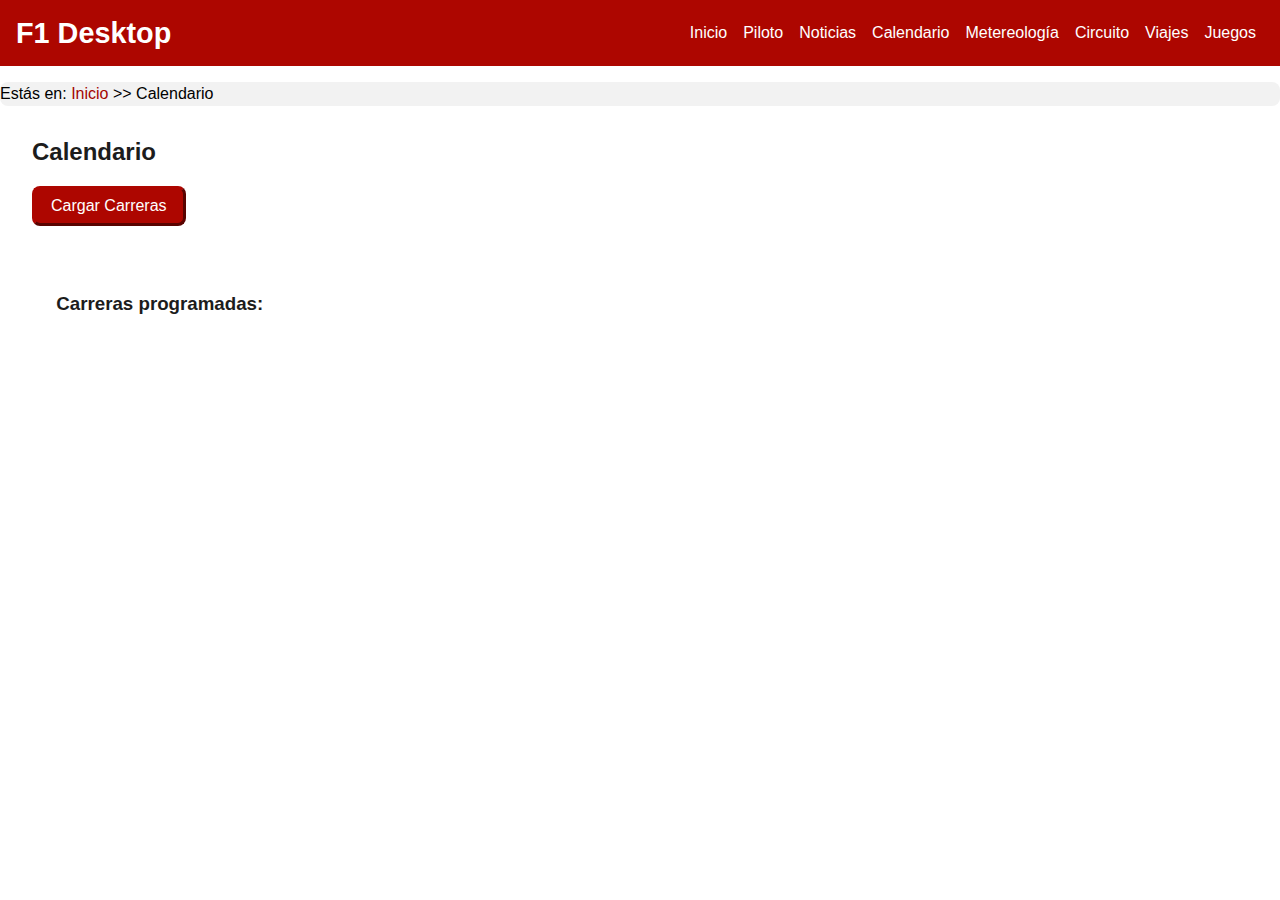
<file: calendario.html>
<!DOCTYPE HTML>
<html lang="es"> <!-- Warning porque piensa que está en inglés al cargar los circuitos -->
<head>
    <meta charset="UTF-8" />
    <!--Autor-->
    <meta name="author" content="Sergio Riesco Collar"/>
    <!--Descripción-->
    <meta name ="description" content ="Página del calendario" />
    <!--Palabras clave del contenido-->
    <meta name ="keywords" content ="f1, calendario" />
    <!--Definir la ventana gráfica-->
    <meta name ="viewport" content ="width=device-width, initial-scale=1.0" />
    <!--Definir hoja de estilos-->
    <link rel="stylesheet" type="text/css" href="estilo/estilo.css" />
    <link rel="stylesheet" type="text/css" href="estilo/layout.css" />
    <link rel="stylesheet" type="text/css" href="estilo/agenda_grid.css"/>
    <link rel="icon" href="multimedia/imagenes/favicon.ico" />
    <script src="https://code.jquery.com/jquery-3.7.1.min.js" integrity="sha256-/JqT3SQfawRcv/BIHPThkBvs0OEvtFFmqPF/lYI/Cxo=" crossorigin="anonymous"></script>
    <script src="js/agenda.js" defer></script>
    <title>Calendario - F1 Desktop</title>
</head>
<body>
    <header> 
        <a href="index.html"><h1>F1 Desktop</h1></a>
        <nav>
            <a href="index.html">Inicio</a> 
            <a href="piloto.html">Piloto</a> 
            <a href="noticias.html">Noticias</a> 
            <a href="calendario.html">Calendario</a> 
            <a href="metereologia.html">Metereología</a> 
            <a href="circuito.html">Circuito</a> 
            <a href="viajes.php">Viajes</a> 
            <a href="juegos.html">Juegos</a> 
        </nav>   
    </header>
    <p>Estás en: <a href="index.html">Inicio</a> >> Calendario</p>
    <main>
        <h2>Calendario</h2>
        <input type="button" value="Cargar Carreras" />
        <section>
            <h3>Carreras programadas:</h3>
        </section>
    </main>
</body>
</html>
</file>
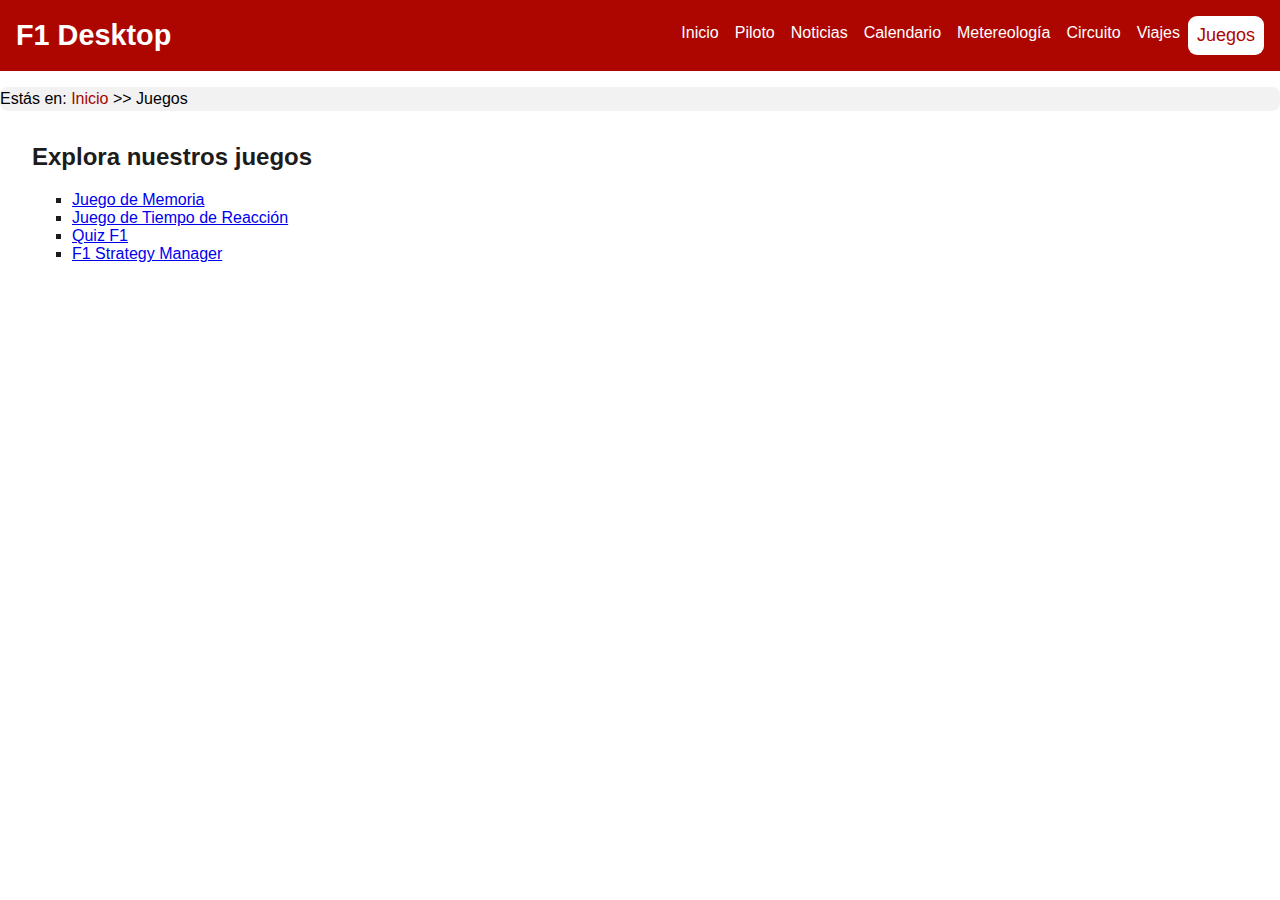
<file: juegos.html>
<!DOCTYPE HTML>
<html lang="es">
<head>
    <meta charset="UTF-8" />
    <!--Autor-->
    <meta name="author" content="Sergio Riesco Collar"/>
    <!--Descripción-->
    <meta name ="description" content ="Página de juegos" />
    <!--Palabras clave del contenido-->
    <meta name ="keywords" content ="f1, juegos" />
    <!--Definir la ventana gráfica-->
    <meta name ="viewport" content ="width=device-width, initial-scale=1.0" />
    <!--Definir hoja de estilos-->
    <link rel="stylesheet" type="text/css" href="estilo/estilo.css" />
    <link rel="stylesheet" type="text/css" href="estilo/layout.css" />
    <link rel="icon" href="multimedia/imagenes/favicon.ico" />
    <title>Juegos - F1 Desktop</title>
</head>
<body>
    <header> 
        <a href="index.html"><h1>F1 Desktop</h1></a>
        <nav>
            <a href="index.html">Inicio</a> 
            <a href="piloto.html">Piloto</a> 
            <a href="noticias.html">Noticias</a> 
            <a href="calendario.html">Calendario</a> 
            <a href="metereologia.html">Metereología</a> 
            <a href="circuito.html">Circuito</a> 
            <a href="viajes.php">Viajes</a> 
            <a href="juegos.html" class="active">Juegos</a> 
        </nav>   
    </header>
    <p>Estás en: <a href="index.html">Inicio</a> >> Juegos</p>
    <main>
        <section>
            <h2>Explora nuestros juegos</h2>
            <ul>
                <li><a href="memoria.html">Juego de Memoria</a></li>
                <li><a href="semaforo.php">Juego de Tiempo de Reacción</a></li>
                <li><a href="quiz.html">Quiz F1</a></li>
                <li><a href="php/strategy_manager.php">F1 Strategy Manager</a></li>
            </ul>
        </section>
    </main>
    
</body>
</html>
</file>
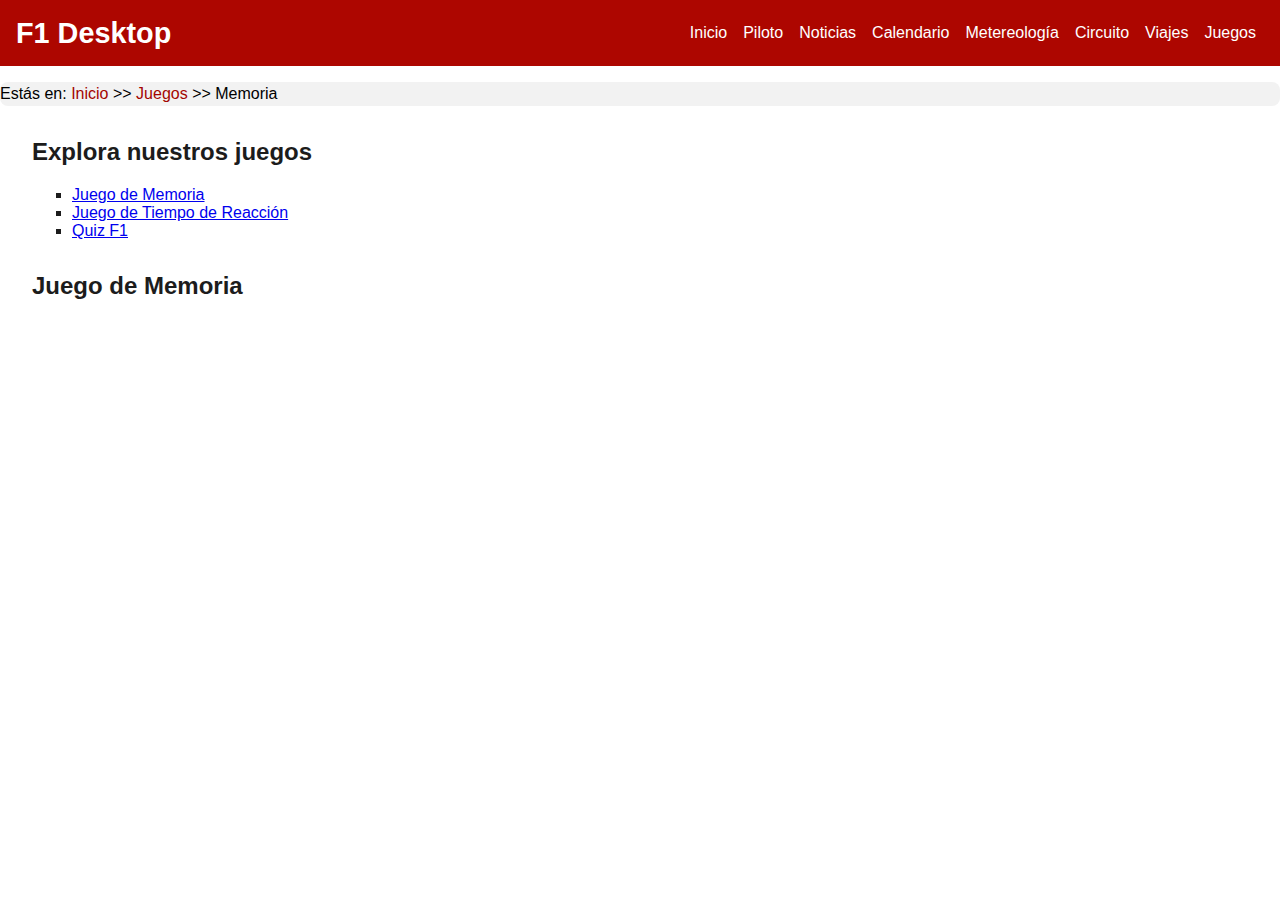
<file: memoria.html>
<!DOCTYPE HTML>
<html lang="es">
<head>
    <meta charset="UTF-8" />
    <meta name="author" content="Sergio Riesco Collar"/>
    <meta name ="description" content ="Juego de memoria" />
    <meta name ="keywords" content ="f1, memoria, juegos" />
    <meta name ="viewport" content ="width=device-width, initial-scale=1.0" />
    <link rel="stylesheet" type="text/css" href="estilo/estilo.css" />
    <link rel="stylesheet" type="text/css" href="estilo/layout.css" />
    <link rel="stylesheet" type="text/css" href="estilo/memoria.css" />
    <link rel="icon" href="multimedia/imagenes/favicon.ico" />
    <title>Juego de Memoria - F1 Desktop</title>
</head>
<body>
    <header>
        <a href="index.html"><h1>F1 Desktop</h1></a>
        <nav>
            <a href="index.html">Inicio</a> 
            <a href="piloto.html">Piloto</a> 
            <a href="noticias.html">Noticias</a> 
            <a href="calendario.html">Calendario</a> 
            <a href="metereologia.html">Metereología</a> 
            <a href="circuito.html">Circuito</a> 
            <a href="viajes.php">Viajes</a> 
            <a href="juegos.html">Juegos</a> 
        </nav>   
    </header>
    <p>Estás en: <a href="index.html">Inicio</a> >> <a href="juegos.html">Juegos</a> >> Memoria</p>
    <main>
        <section>
            <h2>Explora nuestros juegos</h2>
            <ul>
                <li><a href="memoria.html">Juego de Memoria</a></li>
                <li><a href="semaforo.php">Juego de Tiempo de Reacción</a></li>
                <li><a href="quiz.html">Quiz F1</a></li>
            </ul>
        </section>
        
        
        <section>
            <h2>Juego de Memoria</h2>
        </section>
        
        <script src="js/memoria.js"></script>
    </main>
</body>
</html>
</file>
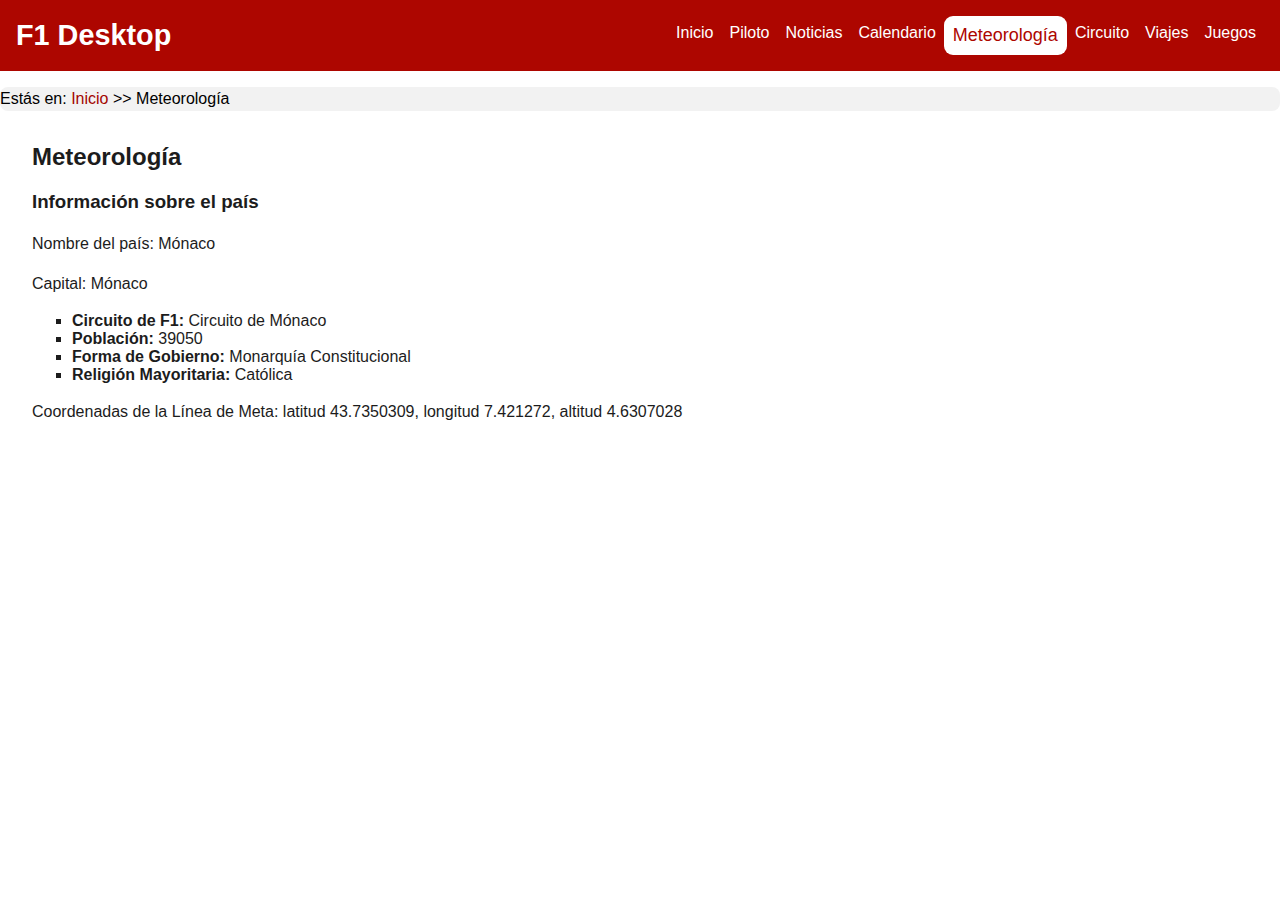
<file: metereologia.html>
<!DOCTYPE HTML>
<html lang="es">
<head>
    <meta charset="UTF-8" />
    <!-- Autor -->
    <meta name="author" content="Sergio Riesco Collar"/>
    <!-- Descripción -->
    <meta name="description" content="Página sobre meteorología" />
    <!-- Palabras clave del contenido -->
    <meta name="keywords" content="f1, meteorología" />
    <!-- Definir la ventana gráfica -->
    <meta name="viewport" content="width=device-width, initial-scale=1.0" />
    <!-- Definir hoja de estilos -->
    <link rel="stylesheet" type="text/css" href="estilo/estilo.css" />
    <link rel="stylesheet" type="text/css" href="estilo/layout.css" />
    <link rel="stylesheet" type="text/css" href="estilo/article_element.css"/>
    <link rel="icon" href="multimedia/imagenes/favicon.ico" />
    
    <title>Meteorología - F1 Desktop</title>
</head>
<body>
    <header> 
        <a href="index.html"><h1>F1 Desktop</h1></a>
        <nav>
            <a href="index.html">Inicio</a> 
            <a href="piloto.html">Piloto</a> 
            <a href="noticias.html">Noticias</a> 
            <a href="calendario.html">Calendario</a> 
            <a href="metereologia.html" class="active">Meteorología</a> 
            <a href="circuito.html">Circuito</a> 
            <a href="viajes.php">Viajes</a> 
            <a href="juegos.html">Juegos</a> 
        </nav>   
    </header>
    <p>Estás en: <a href="index.html">Inicio</a> >> Meteorología</p>
    <main>
        <h2>Meteorología</h2>
        <script src="https://code.jquery.com/jquery-3.7.1.min.js" integrity="sha256-/JqT3SQfawRcv/BIHPThkBvs0OEvtFFmqPF/lYI/Cxo=" crossorigin="anonymous"></script>
        <script src="js/pais.js"></script>
    </main>
</body>
</html>
</file>
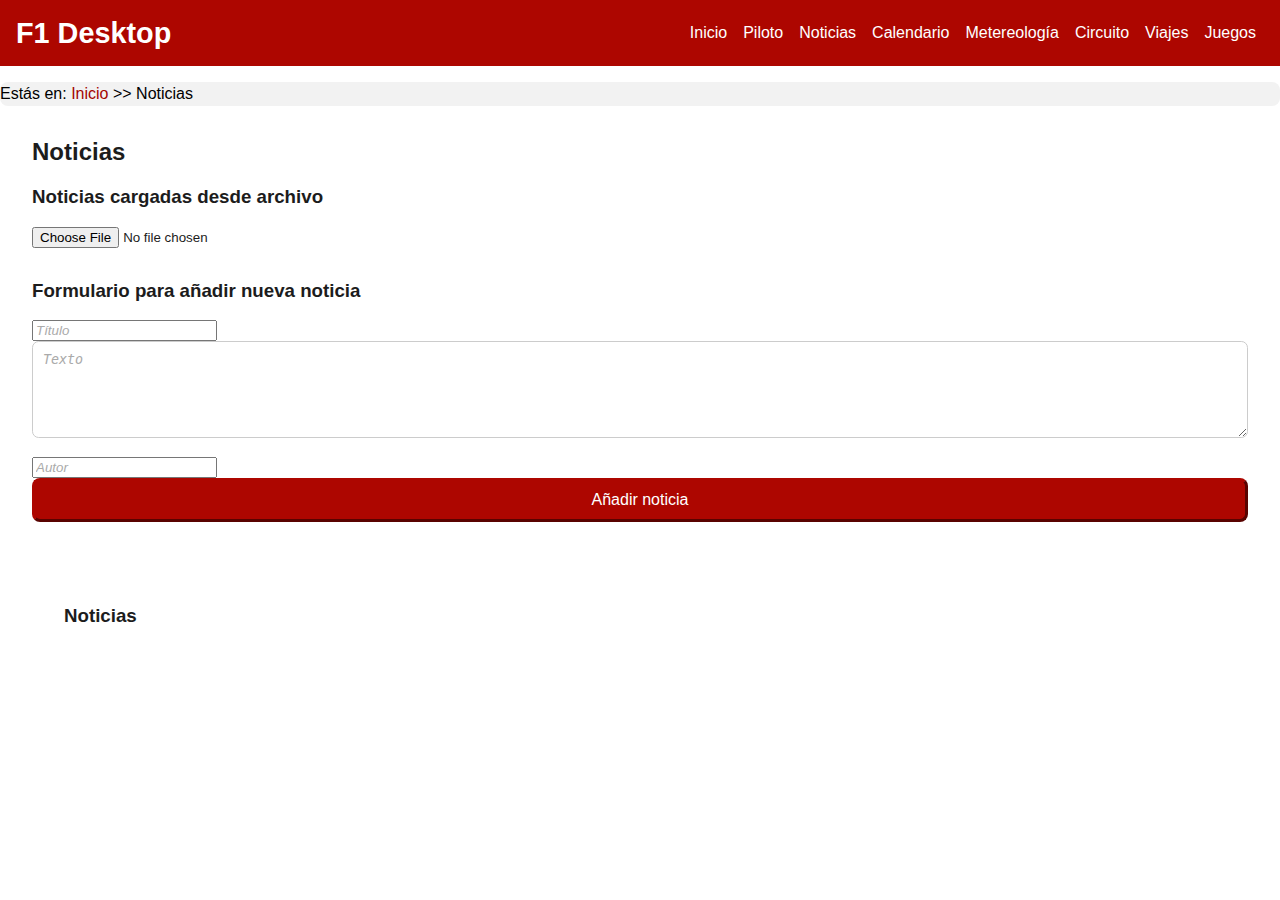
<file: noticias.html>
<!DOCTYPE HTML>
<html lang="es">
<head>
    <meta charset="UTF-8" />
    <!--Autor-->
    <meta name="author" content="Sergio Riesco Collar"/>
    <!--Descripción-->
    <meta name ="description" content ="Página sobre noticias" />
    <!--Palabras clave del contenido-->
    <meta name ="keywords" content ="f1, noticias" />
    <!--Definir la ventana gráfica-->
    <meta name ="viewport" content ="width=device-width, initial-scale=1.0" />
    <!--Definir hoja de estilos-->
    <link rel="stylesheet" type="text/css" href="estilo/estilo.css" />
    <link rel="stylesheet" type="text/css" href="estilo/layout.css" />
    <link rel="stylesheet" type="text/css" href="estilo/article_element.css" />
    <link rel="icon" href="multimedia/imagenes/favicon.ico" />
    <script src="https://code.jquery.com/jquery-3.7.1.min.js" integrity="sha256-/JqT3SQfawRcv/BIHPThkBvs0OEvtFFmqPF/lYI/Cxo=" crossorigin="anonymous"></script>
    <script src="js/noticias.js"></script>
    <title>Noticias - F1 Desktop</title>
</head>
<body>
    <header> 
        <a href="index.html"><h1>F1 Desktop</h1></a>
        <nav>
            <a href="index.html">Inicio</a> 
            <a href="piloto.html">Piloto</a> 
            <a href="noticias.html">Noticias</a> 
            <a href="calendario.html">Calendario</a> 
            <a href="metereologia.html">Metereología</a> 
            <a href="circuito.html">Circuito</a> 
            <a href="viajes.php">Viajes</a> 
            <a href="juegos.html">Juegos</a> 
        </nav>   
    </header>
    <p>Estás en: <a href="index.html">Inicio</a> >> Noticias</p>
    <main>
        <h2>Noticias</h2>
        <section>
            <h3>Noticias cargadas desde archivo</h3>
            <input type="file" accept=".txt">
        </section>
        <section>
            <h3>Formulario para añadir nueva noticia</h3>
            <input type="text" placeholder="Título">
            <textarea rows="5" cols="33" placeholder="Texto"></textarea>    
            <input type="text" placeholder="Autor">
            <button>Añadir noticia</button>
        </section>
        <section>
            <h3>Noticias</h3>
        </section>
    </main> 
</body>
</html>
</file>
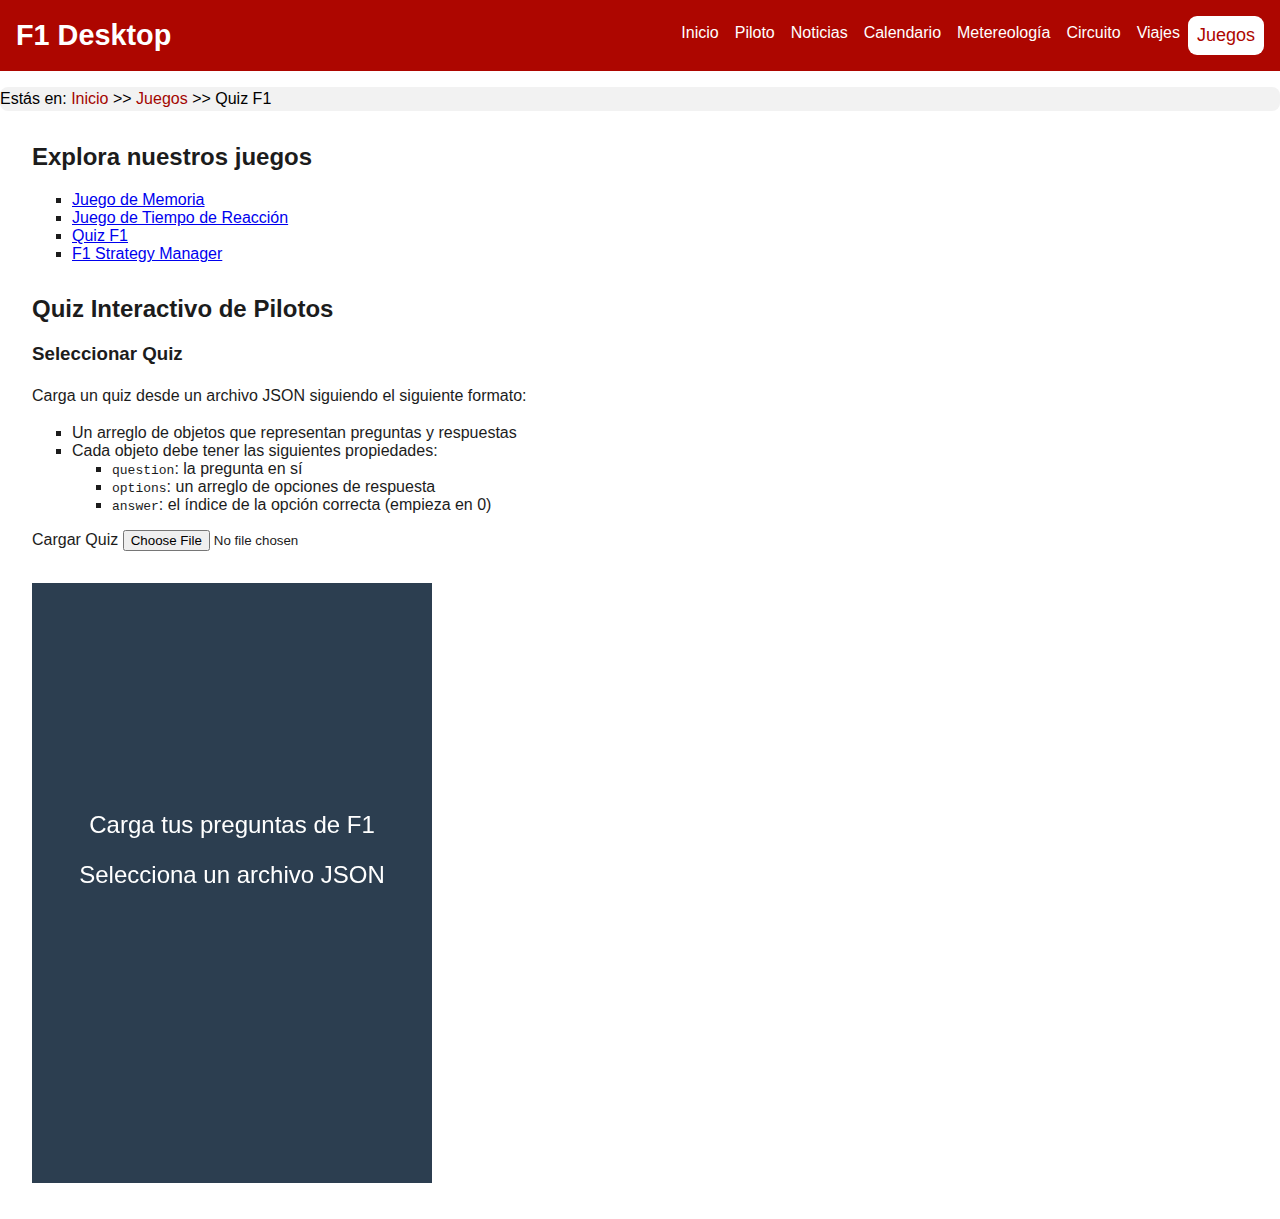
<file: quiz.html>
<!DOCTYPE html>
<html lang="es">
<head>
    <meta charset="UTF-8" />
    <!--Autor-->
    <meta name="author" content="Sergio Riesco Collar"/>
    <!--Descripción-->
    <meta name ="description" content ="Juego quiz F1" />
    <!--Palabras clave del contenido-->
    <meta name ="keywords" content ="f1, quiz" />
    <!--Definir la ventana gráfica-->
    <meta name ="viewport" content ="width=device-width, initial-scale=1.0" />
    <link rel="stylesheet" href="estilo/estilo.css"/>
    <link rel="stylesheet" href="estilo/layout.css"/>
    <link rel="icon" href="multimedia/imagenes/favicon.ico" />
    <title>Quiz de Fórmula 1 - F1 Desktop</title>
</head>
<body>
    <header>
        <a href="index.html"><h1>F1 Desktop</h1></a>
        <nav>
            <a href="index.html">Inicio</a>
            <a href="piloto.html">Piloto</a>
            <a href="noticias.html">Noticias</a>
            <a href="calendario.html">Calendario</a>
            <a href="metereologia.html">Metereología</a>
            <a href="circuito.html">Circuito</a>
            <a href="viajes.php">Viajes</a>
            <a href="juegos.html" class="active">Juegos</a>
        </nav>  
    </header>
    <p>Estás en: <a href="index.html">Inicio</a> >> <a href="juegos.html">Juegos</a> >> Quiz F1</p>
    <main>
        <section>
            <h2>Explora nuestros juegos</h2>
            <ul>
                <li><a href="memoria.html">Juego de Memoria</a></li>
                <li><a href="semaforo.php">Juego de Tiempo de Reacción</a></li>
                <li><a href="quiz.html">Quiz F1</a></li>
                <li><a href="strategy_manager.php">F1 Strategy Manager</a></li>
            </ul>
        </section>
        <section>
            
            <h2>Quiz Interactivo de Pilotos</h2>
            
            <section>
                <h3>Seleccionar Quiz</h3>
                <p>Carga un quiz desde un archivo JSON siguiendo el siguiente formato:</p>
                <ul>
                    <li>Un arreglo de objetos que representan preguntas y respuestas</li>
                    <li>Cada objeto debe tener las siguientes propiedades:
                      <ul>
                        <li><code>question</code>: la pregunta en sí</li>
                        <li><code>options</code>: un arreglo de opciones de respuesta</li>
                        <li><code>answer</code>: el índice de la opción correcta (empieza en 0)</li>
                      </ul>
                    </li>
                </ul>
                  
                <label for="fileInput">Cargar Quiz</label>
                <input type="file" id="fileInput" name="fileInput" accept=".json" />
            </section>
            
            <canvas width="400" height="600"></canvas>
        </section>
    </main>
    
    <script src="js/quiz.js"></script>
</body>
</html>
</file>
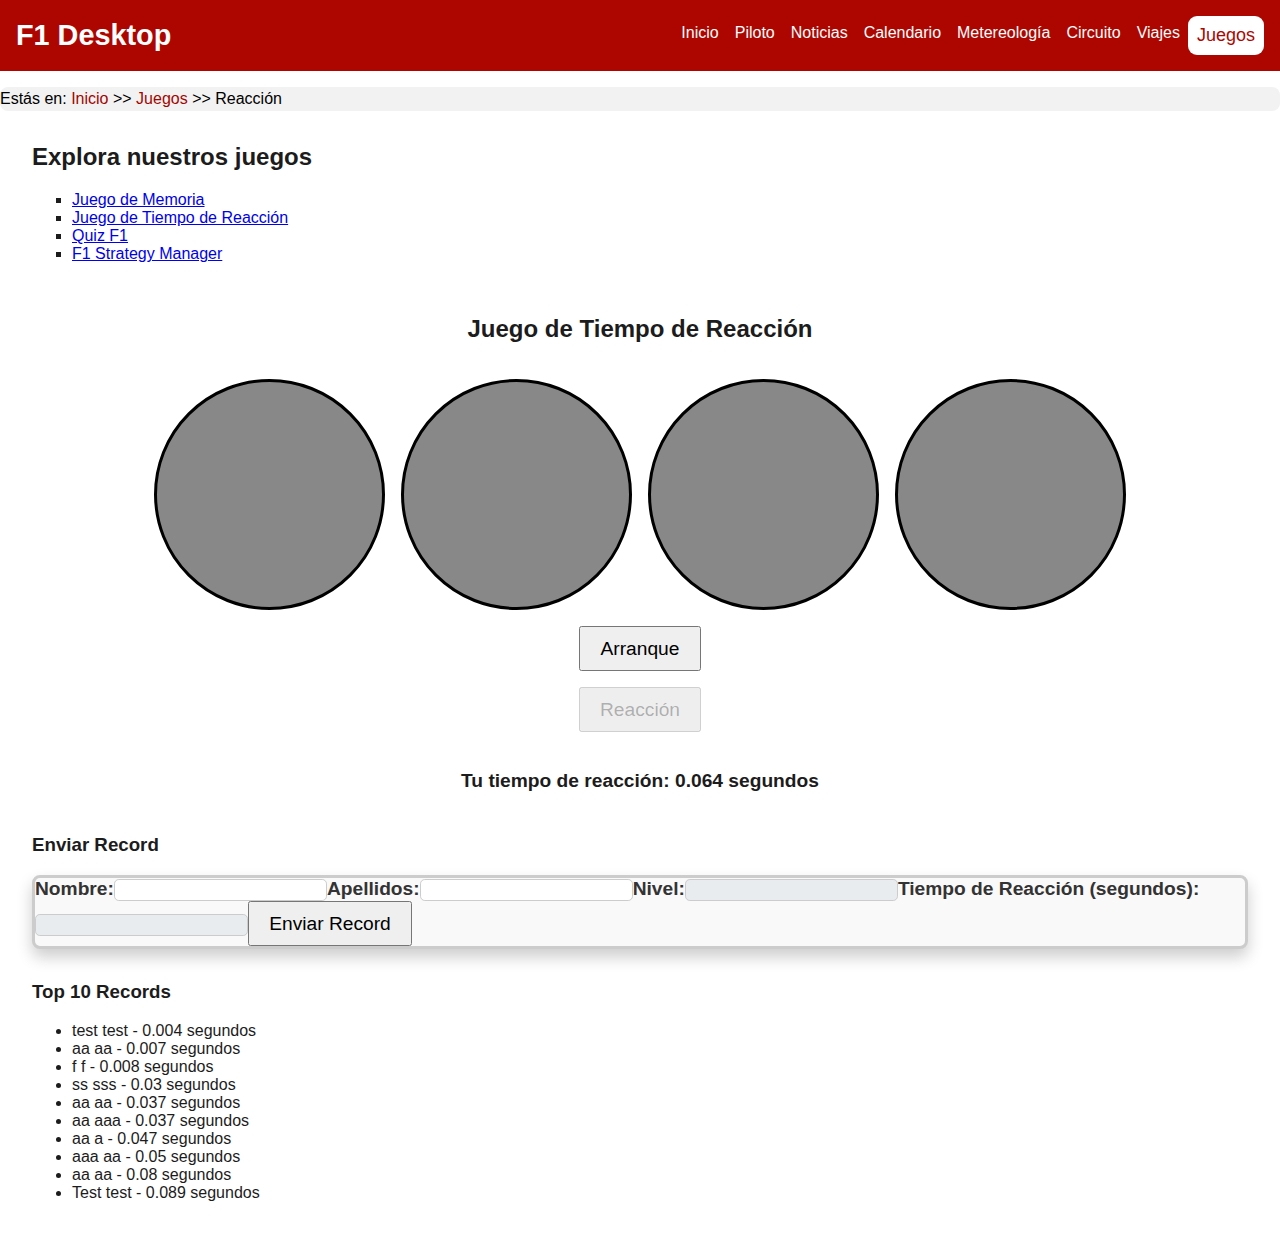
<file: semaforo.html>
<!DOCTYPE html>
<html lang="es"><head>
    <meta charset="UTF-8">
    <meta name="author" content="Sergio Riesco Collar">
    <meta name="description" content="Juego de Tiempo de Reacción">
    <meta name="keywords" content="f1, juego">
    <meta name="viewport" content="width=device-width, initial-scale=1.0">
    <link rel="stylesheet" href="estilo/estilo.css">
    <link rel="stylesheet" href="estilo/layout.css">
    <link rel="stylesheet" href="estilo/semaforo_grid.css">
    <link rel="icon" href="multimedia/imagenes/favicon.ico">
    <title>Juego de Tiempo de Reacción - Semáforo</title>
</head>
<body>
    <header> 
        <a href="index.html"><h1>F1 Desktop</h1></a>
        <nav>
            <a href="index.html">Inicio</a> 
            <a href="piloto.html">Piloto</a> 
            <a href="noticias.html">Noticias</a> 
            <a href="calendario.html">Calendario</a> 
            <a href="metereologia.html">Metereología</a> 
            <a href="circuito.html">Circuito</a> 
            <a href="viajes.php">Viajes</a> 
            <a href="juegos.html" class="active">Juegos</a> 
        </nav>   
    </header>
    <p>Estás en: <a href="index.html">Inicio</a> &gt;&gt; <a href="juegos.html">Juegos</a> &gt;&gt; Reacción</p>
    <main>
        <section>
            <h2>Explora nuestros juegos</h2>
            <ul>
                <li><a href="memoria.html">Juego de Memoria</a></li>
                <li><a href="semaforo.php">Juego de Tiempo de Reacción</a></li>
                <li><a href="quiz.html">Quiz F1</a></li>
                <li><a href="strategy_manager.php">F1 Strategy Manager</a></li>
            </ul>
        </section>

        <section id="semaforo-container">
            <h2>Juego de Tiempo de Reacción</h2>
        <div class="light-container"><div class="light"></div><div class="light"></div><div class="light"></div><div class="light"></div></div><button>Arranque</button><button disabled="">Reacción</button><p>Tu tiempo de reacción: 0.064 segundos</p></section><section><h3>Enviar Record</h3><form action="semaforo.php" method="POST"><label for="nombre">Nombre:</label><input type="text" name="nombre" id="nombre" required=""><label for="apellidos">Apellidos:</label><input type="text" name="apellidos" id="apellidos" required=""><label for="nivel">Nivel:</label><input type="text" name="nivel" id="nivel" readonly=""><label for="tiempo_reaccion">Tiempo de Reacción (segundos):</label><input type="text" name="tiempo_reaccion" id="tiempo_reaccion" readonly=""><button type="submit">Enviar Record</button></form></section><section><h3>Top 10 Records</h3><ol><li>test test - 0.004 segundos</li><li>aa aa - 0.007 segundos</li><li>f f - 0.008 segundos</li><li>ss sss - 0.03 segundos</li><li>aa aa - 0.037 segundos</li><li>aa aaa - 0.037 segundos</li><li>aa a - 0.047 segundos</li><li>aaa aa - 0.05 segundos</li><li>aa aa - 0.08 segundos</li><li>Test test - 0.089 segundos</li></ol></section>
        
                
    </main>

    

</body></html>
</file>
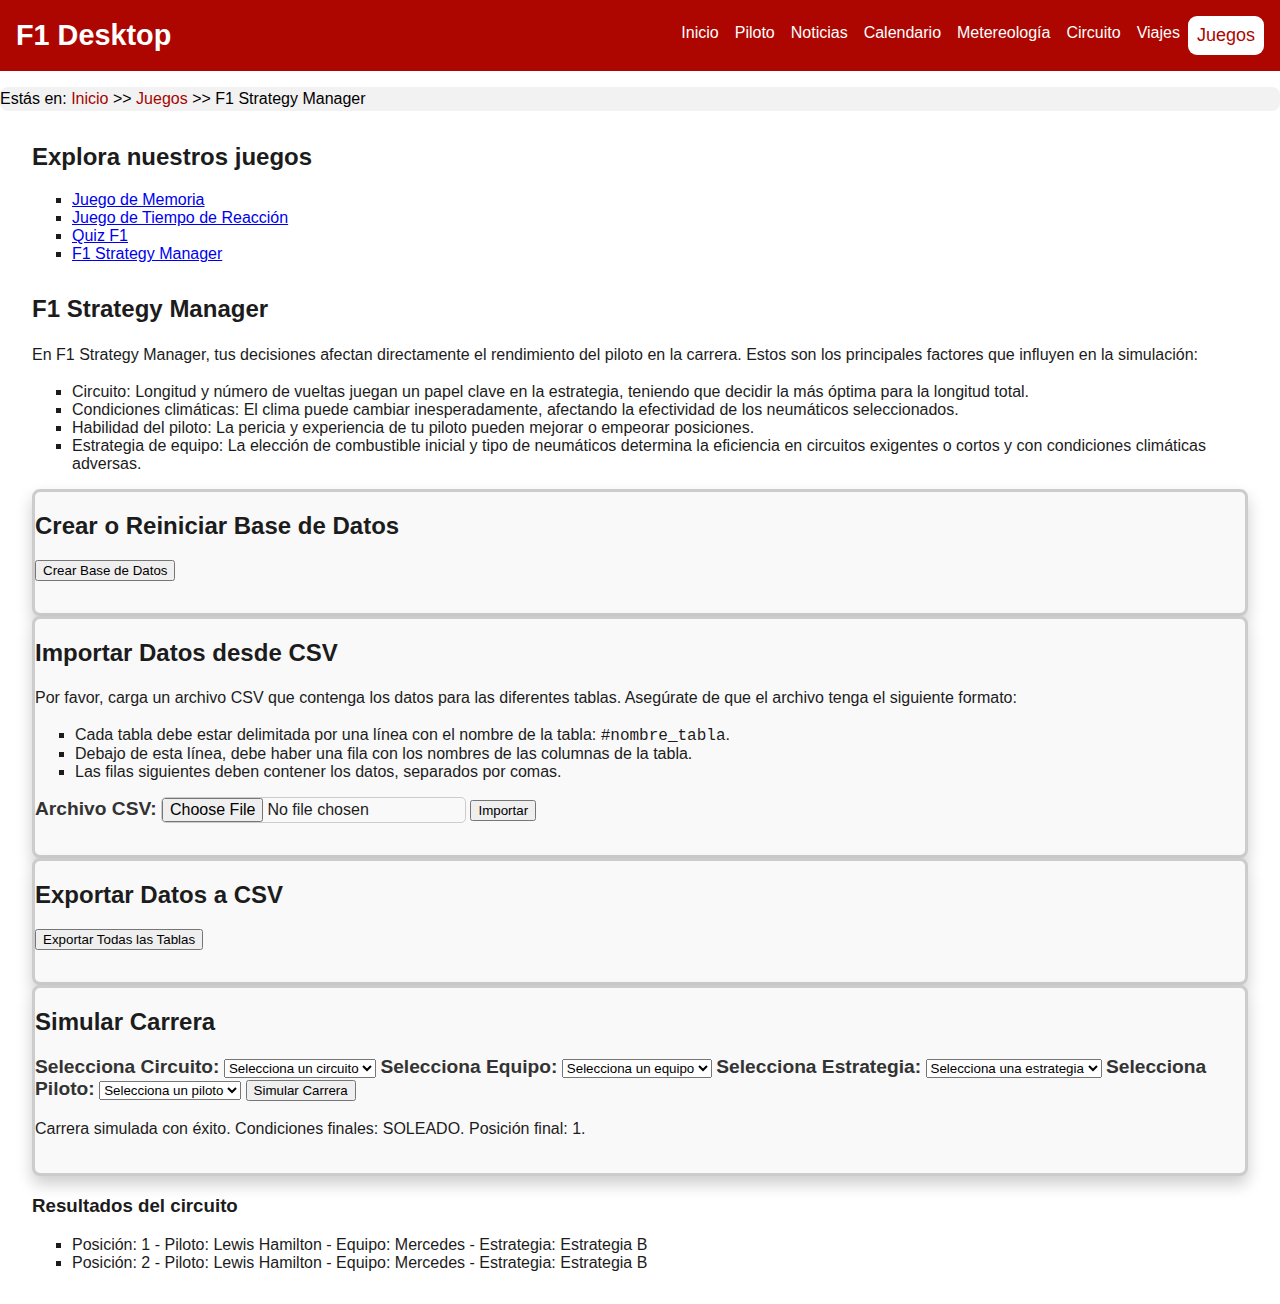
<file: strategy_manager.html>
<!DOCTYPE html>
<html lang="es"><head>
    <meta charset="UTF-8">
    <!--Autor-->
    <meta name="author" content="Sergio Riesco Collar">
    <!--Descripción-->
    <meta name="description" content="Juego Estrategia F1">
    <!--Palabras clave del contenido-->
    <meta name="keywords" content="f1, estrategia">
    <!--Definir la ventana gráfica-->
    <meta name="viewport" content="width=device-width, initial-scale=1.0">
    <link rel="stylesheet" href="estilo/estilo.css">
    <link rel="stylesheet" href="estilo/layout.css">
    <link rel="icon" href="multimedia/imagenes/favicon.ico">
    <script src="https://code.jquery.com/jquery-3.7.1.min.js" integrity="sha256-/JqT3SQfawRcv/BIHPThkBvs0OEvtFFmqPF/lYI/Cxo=" crossorigin="anonymous"></script>
    <script src="js/strategy_manager.js"></script>
    <title>F1 Strategy Manager - F1 Desktop</title>
</head>
<body>
    <header>
        <a href="index.html"><h1>F1 Desktop</h1></a>
        <nav>
            <a href="index.html">Inicio</a>
            <a href="piloto.html">Piloto</a>
            <a href="noticias.html">Noticias</a>
            <a href="calendario.html">Calendario</a>
            <a href="metereologia.html">Metereología</a>
            <a href="circuito.html">Circuito</a>
            <a href="viajes.php">Viajes</a>
            <a href="juegos.html" class="active">Juegos</a>
        </nav>  
    </header>
    <p>Estás en: <a href="index.html">Inicio</a> &gt;&gt; <a href="juegos.html">Juegos</a> &gt;&gt; F1 Strategy Manager</p>
    <main>
        <section>
            <h2>Explora nuestros juegos</h2>
            <ul>
                <li><a href="memoria.html">Juego de Memoria</a></li>
                <li><a href="semaforo.php">Juego de Tiempo de Reacción</a></li>
                <li><a href="quiz.html">Quiz F1</a></li>
                <li><a href="strategy_manager.php">F1 Strategy Manager</a></li>
            </ul>
        </section>
        <h2>F1 Strategy Manager</h2>
        <p>En F1 Strategy Manager, tus decisiones afectan directamente el rendimiento del piloto en la carrera. Estos son los principales factores que influyen en la simulación:</p>
        <ul>
            <li>Circuito: Longitud y número de vueltas juegan un papel clave en la estrategia, teniendo que decidir la más óptima para la longitud total.</li>
            <li>Condiciones climáticas: El clima puede cambiar inesperadamente, afectando la efectividad de los neumáticos seleccionados.</li>
            <li>Habilidad del piloto: La pericia y experiencia de tu piloto pueden mejorar o empeorar posiciones.</li>
            <li>Estrategia de equipo: La elección de combustible inicial y tipo de neumáticos determina la eficiencia en circuitos exigentes o cortos y con condiciones 
                climáticas adversas.</li>
        </ul>

       
        <form method="post"> 
            <section> 
                <h2>Crear o Reiniciar Base de Datos</h2> 
                <button type="submit" name="crear_bd">Crear Base de Datos</button> 
                 </section>
        </form> 


        <form method="post" enctype="multipart/form-data">
            <section>
                <h2>Importar Datos desde CSV</h2>
                <p>
                    Por favor, carga un archivo CSV que contenga los datos para las diferentes tablas. 
                    Asegúrate de que el archivo tenga el siguiente formato:
                </p>
                <ul>
                    <li>
                        Cada tabla debe estar delimitada por una línea con el nombre de la tabla: <code>#nombre_tabla</code>.
                    </li>
                    <li>
                        Debajo de esta línea, debe haber una fila con los nombres de las columnas de la tabla.
                    </li>
                    <li>
                        Las filas siguientes deben contener los datos, separados por comas.
                    </li>
                </ul>
                <label for="archivo_csv">Archivo CSV:</label>
                <input type="file" id="archivo_csv" name="archivo_csv" accept=".csv" required="">
                <button type="submit" name="importar_csv">Importar</button>
                            </section>
        </form>

        <form method="post">
            <section>
                <h2>Exportar Datos a CSV</h2>
                <button type="submit" name="exportar_csv">Exportar Todas las Tablas</button>
                            </section>
        </form>

        <form method="post">
            <section>
                <h2>Simular Carrera</h2>
                <label for="circuito">Selecciona Circuito:</label>
                <select id="circuito" name="circuito" required="">
                    <option value="">Selecciona un circuito</option>
                    <option value="1">Monza</option><option value="2">Spa-Francorchamps</option><option value="3">Silverstone</option>                </select>

                <label for="equipo">Selecciona Equipo:</label>
                <select id="equipo" name="equipo" required="">
                    <option value="">Selecciona un equipo</option>
                    <option value="1">Ferrari</option><option value="2">Mercedes</option><option value="3">Red Bull Racing</option>                </select>

                <label for="estrategia">Selecciona Estrategia:</label>
                <select id="estrategia" name="estrategia" required="">
                    <option value="">Selecciona una estrategia</option>
                </select>
                

                <label for="piloto">Selecciona Piloto:</label>
                <select id="piloto" name="piloto" required="">
                    <option value="">Selecciona un piloto</option>
                </select>

                <button type="submit" name="simular_carrera">Simular Carrera</button>
                                    <p>Carrera simulada con éxito. Condiciones finales: SOLEADO. Posición final: 1.</p>
                            </section>
        </form>
                    <p></p><section>
              <h3>Resultados del circuito</h3>
              <ul><li>Posición: 1 - Piloto: Lewis Hamilton - Equipo: Mercedes - Estrategia: Estrategia B</li><li>Posición: 2 - Piloto: Lewis Hamilton - Equipo: Mercedes - Estrategia: Estrategia B</li></ul>
              </section><p></p>
                   
        
    </main>


</body></html>
</file>
<file: estilo/estilo.css>
/* Sergio Riesco Collar UO294343 */

/* Especificidad: 001 */
body { 
    color: #1c1c1c; 
    background-color: #ffffff; 
    font-family: 'Gill Sans', 'Gill Sans MT', Calibri, 'Trebuchet MS', sans-serif; 
} 
/* Especificidad: 001 */
header { 
    color: #ffffff; 
    background-color: #AD0600; 
} 
/* Especificidad: 002 */
header h1 {
    font-size: 1.8em; 
}
/* Especificidad: 002 */
header a { 
    color: #ffffff; /* El color de fondo viene heredado de header */
    text-decoration: none; 
} 
/* Especificidad: 002 */
header + p { 
    background-color: #f2f2f2; 
    color: #000000;
    border-radius: 0.5em; 
    font-size: 1em; 
} 
/* Especificidad: 003 */
header + p a { 
    text-decoration: none; 
    color: #A30500; /* El color de fondo viene heredado de header + p */
} 
/* Especificidad: 013 */
header + p a:hover { 
    text-decoration: underline; 
} 
/* Especificidad: 012 */
nav a:hover {
    text-decoration: underline ;
}
/* Especificidad: 012 */
nav a.active {
    background-color: #fff;
    color: #AD0600;
    font-size: large;
    border-radius: 0.5em;
}
/* Especificidad: 001 */
aside {
    background-color: #f0ecec; /* El color de primer plano viene heredado de body */
}
/* Especificidad: 002 */
main article {
    border-radius: 1em;
}
/* Especificidad: 003 */
main article img {
    transition: all 0.5s;
    border-radius: 0.5em;
}
/* Especificidad: 004 */
main article li img {
    border-radius: 0.5em;
}
/* Especificidad: 003 */
main article button {
    cursor: pointer;
    background-color: #fff; /* El color de primer plano viene heredado de body */
    font-size: 1em;
    border: none;
    border-radius: 50%;
}
/* Especificidad: 001 */
p { 
    line-height: 1.5; 
} 
/* Especificidad: 001 */
ol { 
    list-style-type: disc; 
} 
/* Especificidad: 002 */
ol ol { 
    list-style-type: circle; 
} 
/* Especificidad: 001 */
ul { 
    list-style-type: square; 
    /*font-size: larger;*/
} 
/* Especificidad: 021 */
a[href^="https://"]:visited { 
    background-color: transparent;
    color: #3e0095; 
} 
/* Especificidad: 021 */
a[href^="https://"]:link { 
    background-color: transparent;
    color: #0D1282; 
} 
/* Especificidad: 001 */
dt { 
    font-weight: bold; 
    color: #ffffff; 
    background-color: #AD0600; 
    border-radius: 0.5em; 
    text-transform: uppercase; 
} 
/* Especificidad: 001 */
dd { 
    color: #333; 
    border-left: 0.5em solid #AD0600; 
    background-color: #f8f8f8; 
    border-radius: 0.25em; 
    line-height: 1.5; 
} 
/* Especificidad: 001 */
table { 
    border-collapse: collapse; 
} 
/* Especificidad: 001 */
th { 
    background-color: #AD0600; 
    color: white; 
    text-align: center; 
} 
/* Especificidad: 001 */
td { 
    border: 0.1em solid #ddd; 
    text-align: center; 
} 
/* Especificidad: 011 */
tr:hover { 
    background-color: #f5f5f5; /* El color de primer plano viene de body */ 
} 
/* Especificidad: 001 */
caption { 
    font-weight: bold; 
    margin-bottom: 0.5%; 
} 
/* Especificidad: 001 */
video { 
    max-width: 100%; 
    height: auto; 
} 
/* Especificidad: 001 */
form {
    background-color: #f9f9f9; /* El color de primer plano viene de body */
    border: 0.2rem solid #ccc;
    border-radius: 0.5rem;
    box-shadow: 0 0.5rem 1rem rgba(0, 0, 0, 0.2);
    font-size: 1rem;
}
/* Especificidad: 002 */
form label {
    font-weight: bold;
    font-size: 1.2rem;
    color: #333; /* El color de fondo viene de form */
}
/* Especificidad: 002 */
form input {
    border: 0.1rem solid #ccc;
    border-radius: 0.3rem;
    font-size: 1rem;
}
/* Especificidad: 012 */
form input[readonly] {
    background-color: #e9ecef;
    color: #6c757d;
}
</file>
<file: estilo/layout.css>
/* Estilo general para el cuerpo. Especificidad: 0:0:1 */
body { 
    margin: 0; 
    padding: 0; 
}
/* Especificidad: 0:0:1 */
header { 
    padding: 1em; 
    display: flex; 
    justify-content: space-between; 
    align-items: center; 
    background-color: #AD0600; 
}
/* Especificidad: 0:0:1 */
header h1 { 
    margin: 0; 
    font-size: 1.8em; 
}
/* Especificidad: 0:0:1 */
nav { 
    display: flex; 
    flex-wrap: wrap; 
}
/* Especificidad: 0:1:1 */
nav a { 
    padding: 0.5em; 
}
/* Especificidad: 0:0:1 */
main { 
    margin: 2em; 
}
/* Especificidad: 0:0:1 */
section { 
    margin-bottom: 2em; 
}
/* Especificidad: 0:0:1 */
aside { 
    padding: 1em; 
    margin-bottom: 2em; 
    background-color: #f0ecec; 
}
/* Especificidad: 0:0:1 */
main article {
    width: 100%;
    max-width: 100vh;
    height: 70vh;
    position: relative;
    overflow: hidden;
    border-radius: 1em;
}
main article img {
    width: 100%;
    max-width: 100vh;
    height: 60vh;
    position: absolute;
    transition: all 0.5s;
    object-fit: cover;
    border-radius: 0.5em;
}
main article button {
    position: absolute;
    width: 2em;
    height: 2em;
    padding: 0.5em;
    border: none;
    border-radius: 50%;
    z-index: 10;
    cursor: pointer;
    background-color: #fff;
    font-size: 1em;
    display: flex;
    flex-direction: column;
    align-items: center;
    justify-content: center;
}
main article button:active {
    transform: scale(1.1);
}

main article > button:nth-of-type(1) {
    top: 50%;
    left: 2%;
}

main article > button:nth-of-type(2) {
    top: 50%;
    right: 2%;
}
main section > div{
    width: 100%;
    height: 40em;
}
main section:nth-of-type(2) > div > svg{
    width: 100%;
    height: 40em;
}
canvas {
    max-width: 100%;
}
/* Especificidad: 0:0:1 */
@media (max-width: 465px) { 
    header { 
        flex-direction: column; 
        align-items: flex-start; 
    } 
    nav { 
        flex-direction: column; 
        margin-top: 1rem; 
    } 
    nav a { 
        margin-left: 0; 
        margin-bottom: 0.5rem; 
    } 
}
</file>
<file: estilo/agenda_grid.css>
/* La redefinición de row-gap y column-gap se produce en main > section, no se por qué el warning se produce aquí */
/* Especificidad: 002 */
main > input {
    width: auto;
    height: auto;
    padding: 0.5em 1em;
    font-size: 1em;
    border: 0.2em outset #AD0600;
    border-radius: 0.5em;
    background-color: #AD0600;
    color: #fff;
    cursor: pointer;
    box-sizing: border-box;
}

/* Especificidad: 012 */
main > input:hover {
    background-color: #5a0502; /*El color de primer plano heredado del padre main > input*/
    border: 0.2em inset #5a0502; 
}

/* Especificidad: 003 */
main > section > h3 {
    display: block;
    width: 100%;
    grid-column: 1 / -1; /* Hace que el h3 ocupe todo el ancho de la cuadrícula */
}

/* Especificidad: 002 */
main > section {
    display: grid;
    grid-template-columns: repeat(auto-fit, minmax(20rem, 1fr)); 
    gap: 1.5rem;
    margin: 2% auto;
    padding: 2%;
    width: 100%; 
    box-sizing: border-box;
}

/* Especificidad: 003 */
main > section > article {
    background: #fff; /*El color de primer plano viene heredado del body en estilo.css*/
    border: 0.1rem solid hsl(0, 0%, 80%);
    border-radius: 0.5em;
    padding: 2%;
    box-shadow: 0 0.5rem 1rem rgba(0, 0, 0, 0.1);
    width: auto;
    max-width: 80%;
    height: auto;
    position: relative;
    overflow: auto;
}

/* Especificidad: 004 */
main > section > article > h3 {
    background: #AD0600;
    color: #fff;
    font-size: 1.2rem;
    margin: 0 0 1rem;
    padding: 1rem 0.5rem 2rem;
    border-radius: 0.3rem;
}

/* Especificidad: 014 */
main > section > article > p:first-of-type  {
    background-color: #f2f2f2;
    border-radius: 0.3rem;
    padding: 0.5rem;
}

/* Especificidad: 004 */
main > section > article > p {
    margin: 0.5rem 0;
    font-size: 1rem;
}

@media (max-width: 465px) {
    /* Especificidad: 002 */
    main > input {
        font-size: 0.9em; /* Redefinición del tamaño de fuente definido en main > input*/
        padding: 0.4em 0.8em; /* Redefinición del padding definido en main > input*/
    }
    /* Especificidad: 002 */
    main > section {
        grid-template-columns: 1fr; /* Redifinición de grid-template-columns definido en main > section*/
        gap: 1rem; /* Redifinición de gap definido en main > section*/
        padding: 5%; /* Redifinición de padding definido en main > section */
    }
    /* Especificidad: 003 */
    main > section > article {
        max-width: 100%; /* Redifinición de max-width definido en main > section > article */
        padding: 1.5%; /* Redifinición de padding definido en main > section > article */
    }
    /* Especificidad: 005 */
    main > section > article > header h2 {
        font-size: 1rem; /* Redifinición de font-size definido en main > section > article > header h2 */
    }
    /* Especificidad: 004 */
    main > section > article > p {
        font-size: 0.9rem; /* Redifinición de font-size definido en main > section > article > p */
    }
}
</file>
<file: estilo/memoria.css>
/* Las redefiniciones de column-gap, row-gap, flex-basis, flex-grow, flex-shrink se aplican para 
los elementos dentro de main > section:nth-of-type(3) para que se distribuyen de forma automática 

No entiendo por qué el warning aparece en esta línea pero es por eso*/

/* Especificidad: 012 */
main > section:nth-of-type(3) {
    display: flex;
    flex-wrap: wrap;
    justify-content: space-between; /* Distribución uniforme */
    gap: 0.5em 4em; /* Espaciado entre elementos */
    margin: auto;
    width: 60%; /* Incrementamos un poco el ancho para dar más espacio */
}

/* Especificidad: 013 */
main > section:nth-of-type(3) > h3 {
    flex-basis: 100%;
    text-align: center;
}

/* Especificidad: 013 */
main > section:nth-of-type(3) article {
    flex: 0 1 calc(25% - 4em); /* Fuerza 4 columnas */
    max-width: calc(25% - 4em); /* Máximo ancho para mantener proporción */
    position: relative;
    margin-bottom: 1em; /* Añade un poco de espacio vertical */
    border-radius: 0.5em;
    background-color: #fff; /* El color de primer plano viene de body en estilo.css */
    overflow: visible;
    cursor: pointer;
    transform-style: preserve-3d;
    transform: rotateY(0);
    transition: transform 0.5s ease;
   
    aspect-ratio: 1 / 1.5;
    width: auto;
    height: auto;
}

/* Especificidad: 023 */
main > section:nth-of-type(3) article[data-state="flip"],
main > section:nth-of-type(3) article[data-state="revealed"] {
    transform: rotateY(180deg);
}

/* Especificidad: 014 */
main > section:nth-of-type(3) article h3, 
main > section:nth-of-type(3) article img {
    position: absolute;
    width: 100%;
    height: 100%;
    backface-visibility: hidden;
    border-radius: 5%;
    display: flex;
    align-items: center;
    justify-content: center;
}

/* Especificidad: 014 */
main > section:nth-of-type(3) article h3 {
    background-color: #AD0600;
    border: #000000 solid 0.1em;
    color: #fff;
    font-size: 1.2em;
    font-weight: bold;
    text-align: center;
}

/* Especificidad: 014 */
main > section:nth-of-type(3) article img {
    transform: rotateY(180deg);
    border: 0.1em solid #ddd;
    object-fit: contain; /* Asegura que la imagen se ajuste */
    padding: 0.5em;
    box-sizing: border-box;
    max-width: 100%;
    transition: none;
}

/* PRUEBAS DE USABILIDAD */

/* Especificidad: 024 */
main > section:nth-of-type(3) article[data-element="RedBull"] img{
    background-color: #9a9a9a;  /* El color de primer plano viene de body en estilo.css */
}

/* Especificidad: 024 */
main > section:nth-of-type(3) article[data-element="McLaren"] img{
    background-color: #e285ff;  /* El color de primer plano viene de body en estilo.css */
}

/* Especificidad: 024 */
main > section:nth-of-type(3) article[data-element="Alpine"] img {
    background-color: #2a701e;  /* El color de primer plano viene de body en estilo.css */
}

/* Especificidad: 024 */
main > section:nth-of-type(3) article[data-element="AstonMartin"] img{
    background-color: #ffffff;  /* El color de primer plano viene de body en estilo.css */
}

/* Especificidad: 024 */
main > section:nth-of-type(3) article[data-element="Ferrari"] img{
    background-color: #ffdd00;  /* El color de primer plano viene de body en estilo.css */
}

/* Especificidad: 024 */
main > section:nth-of-type(3) article[data-element="Mercedes"] img{
    background-color: #005bab;  /* El color de primer plano viene de body en estilo.css */
}

/* Especificidad: 001 */
button {
    background-color: #AD0600;
    cursor: pointer;
    color: #fff;
    border-radius: 0.5em;
    padding: 0.5em 1em;
    font-size: 1.2em;
    align-self: center;
}

@media (max-width: 1280px) {
    /* Especificidad: 012 */
    main > section:nth-of-type(3) {
        width: 100%; /* Redefinición de width */
    }
}

@media (max-width: 799px) {
    /* Especificidad: 012 */
    main > section:nth-of-type(3) {
        width: 100%; /* Redefinición de width */
        gap: 0.5em 2em; /* Redefinición de gap */
    }

    main > section:nth-of-type(3) article {
        flex: 0 1 calc(25% - 2em); /* Redefinición de flex */
        max-width: calc(25% - 2em); /* Redefinición de max-width */
    }
}

@media (max-width: 465px) {
    /* Especificidad: 012 */
    main > section:nth-of-type(3) {
        gap: 0.5em 0.5em;  /* Redefinición de gap */
    }
    /* Especificidad: 013 */
    main > section:nth-of-type(3) article {
        flex: 0 1 calc(25% - 0.5em); /* Redefinición de flex */
        max-width: calc(25% - 0.5em); /* Redefinición de max-width */
    }
}
</file>
<file: estilo/article_element.css>
/* Especificidad: 012 */
main section:last-child{
    display: flex;
    gap: 1em;
    flex-wrap: wrap;
    justify-content: space-around;
    padding: 2em;
    
}
/* Especificidad: 003 */
main section > article {
    background-color: #1f1f1f; /* El color de primer plano viene de body en estilo.css */
    box-shadow: 0 1em 2em #000000;
    border-radius: 1em;
    padding: 1em;
    width: 15em;
    text-align: center;
    word-wrap: break-word; /* Evita que las palabras largas salgan del contenedor */
    max-width: 100%;
    height: 100%;
    position: relative;
    overflow: hidden;
}
/* Especificidad: 003 */
main section > h2 {
    display: block;
    width: 100%;
    grid-column: 1 / -1; /* Hace que el h2 ocupe todo el ancho de la cuadrícula */
}
/* Especificidad: 004 */
main section> article h3 {
    font-size: 1.2em;
    margin-bottom: 2em;
    color: #ffffff; /* El color de fondo viene de main section > article */ 
}
/* Especificidad: 013 */
main section:last-of-type > h3 {
    display: block;
    width: 100%;
    grid-column: 1 / -1; /* Hace que el h2 ocupe todo el ancho de la cuadrícula */
}
/* Especificidad: 004 */
main section > article p {
    font-size: 1em;
    margin: 1em 0;
    color: #ffffff; /* El color de fondo viene de main section > article */
}
/* Especificidad: 004 */
main section > article img {
    margin-top: 1em;
    width: 10em;
    height: auto;
    position: relative;
    transition: 0s;
    object-fit:contain;
    border-radius: 0em;
    max-width: 100%;
}
/* Especificidad: 013 */
main > section:nth-of-type(2) textarea {
    width: 100%;
    padding: 10px; 
    margin-bottom: 15px; 
    border: 0.1em solid #ccc; 
    border-radius: 0.5em; 
    box-sizing: border-box;
}
/* Especificidad: 024 */
main > section:nth-of-type(2) input[type="text"]::placeholder,
main > section:nth-of-type(2) textarea::placeholder {
    color: #aaa; 
    background-color: transparent;
    font-style: italic;
}
/* Especificidad: 013 */
main > section:nth-of-type(2)  button {
    width: 100%;
    padding: 10px; 
    background-color: #AD0600; 
    color: white; 
    border: 0.2em outset #AD0600;
    border-radius: 0.5em; 
    font-size: 1em; 
    cursor: pointer; 
    transition: background-color 0.3s ease;
}
/* Especificidad: 023 */
main > section:nth-of-type(2) > button:hover {
    background-color: #5a0502; /*El color de primer plano heredado del padre main > section:nth-of-type(2)  button */ 
    border: 0.2em inset #5a0502; 
}
</file>
<file: estilo/semaforo_grid.css>
/* Estructura de cuadrícula */
#semaforo-container {
    display: grid;
    grid-template-rows: auto auto auto 1fr;
    justify-items: center;
    gap: 1em;
    text-align: center;
    width: 80%;
    max-width: 100%;
    margin: 0 auto;
}

.light-container {
    display: grid;
    grid-template-columns: repeat(4, 1fr);
    gap: 1em;
    width: 100%;
    max-width: 100%;
    height: auto;
}

.light {
    aspect-ratio: 1;
    border-radius: 50%;
    background-color: #0007; /* Negro con transparencia */
    border: 0.2em solid #000;
    transition: background-color 0.5s ease;
}

/* Encender luz en rojo */
.light.red {
    background-color: red;
}

/* Animación de apagado */
.light-container.unload .light {
    background-color: #0007;
}

/* Estilo de los botones */
button {
    padding: 0.5em 1em;
    font-size: 1.2em;
    cursor: pointer;
}

/* Resultados de tiempo de reacción */
#semaforo-container p {
    font-size: 1.2em;
    font-weight: bold;
}
</file>
